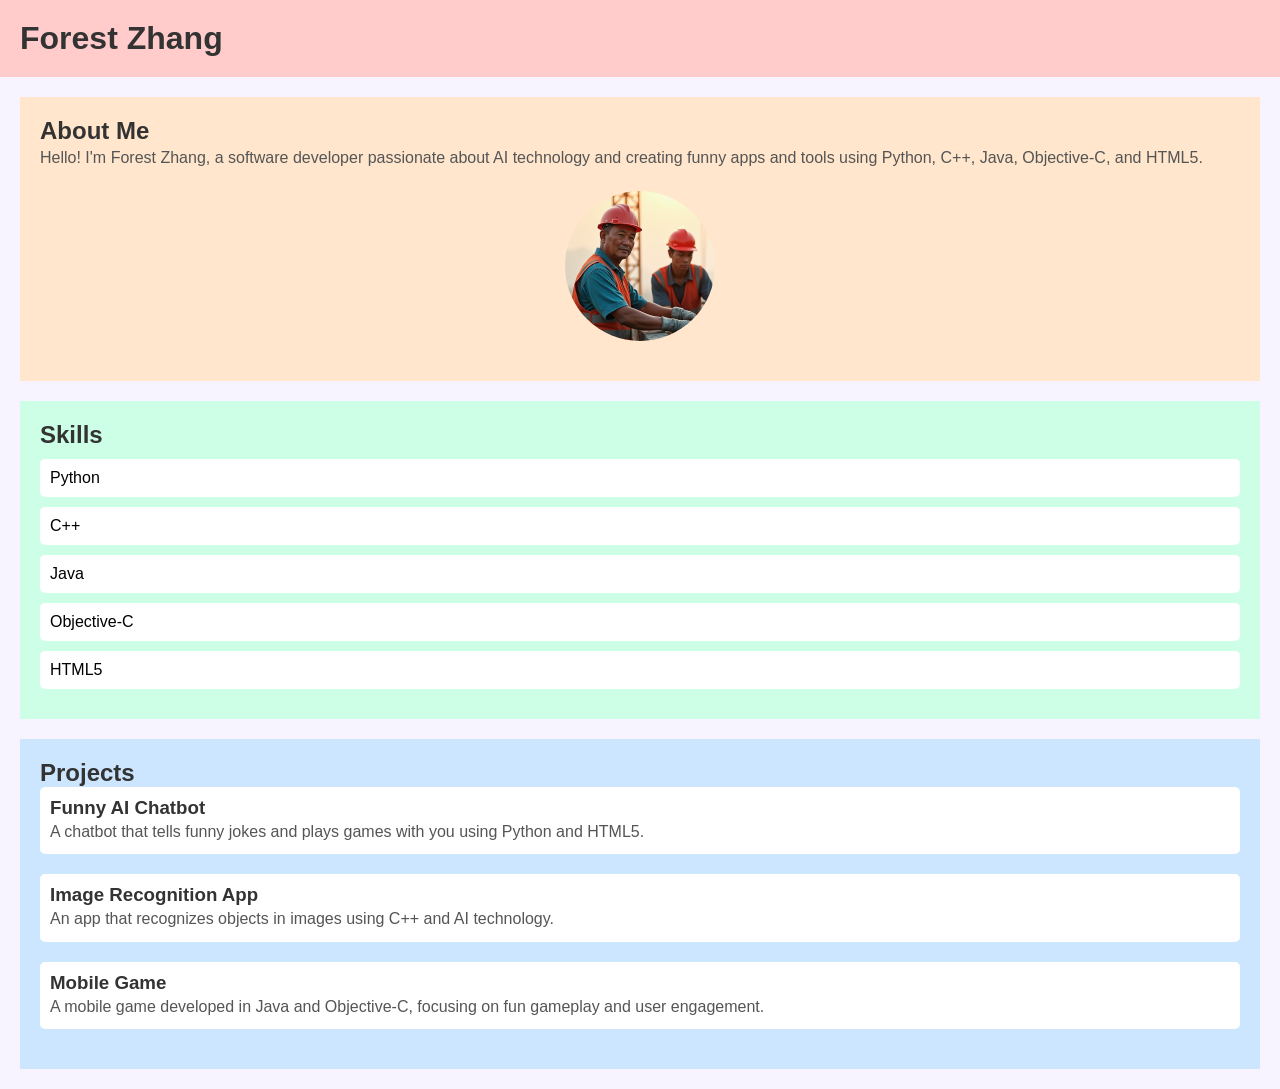
<file: index.html>
<!doctype html><html lang=""><head><meta charset="utf-8"><meta http-equiv="X-UA-Compatible" content="IE=edge"><meta name="viewport" content="width=device-width,initial-scale=1"><link rel="icon" href="/favicon.ico"><title>zql_personal_site</title><script defer="defer" src="/js/chunk-vendors.077cf6d7.js"></script><script defer="defer" src="/js/app.0ba0410b.js"></script><link href="/css/app.987fb4f1.css" rel="stylesheet"></head><body><noscript><strong>We're sorry but zql_personal_site doesn't work properly without JavaScript enabled. Please enable it to continue.</strong></noscript><div id="app"></div></body></html>
</file>
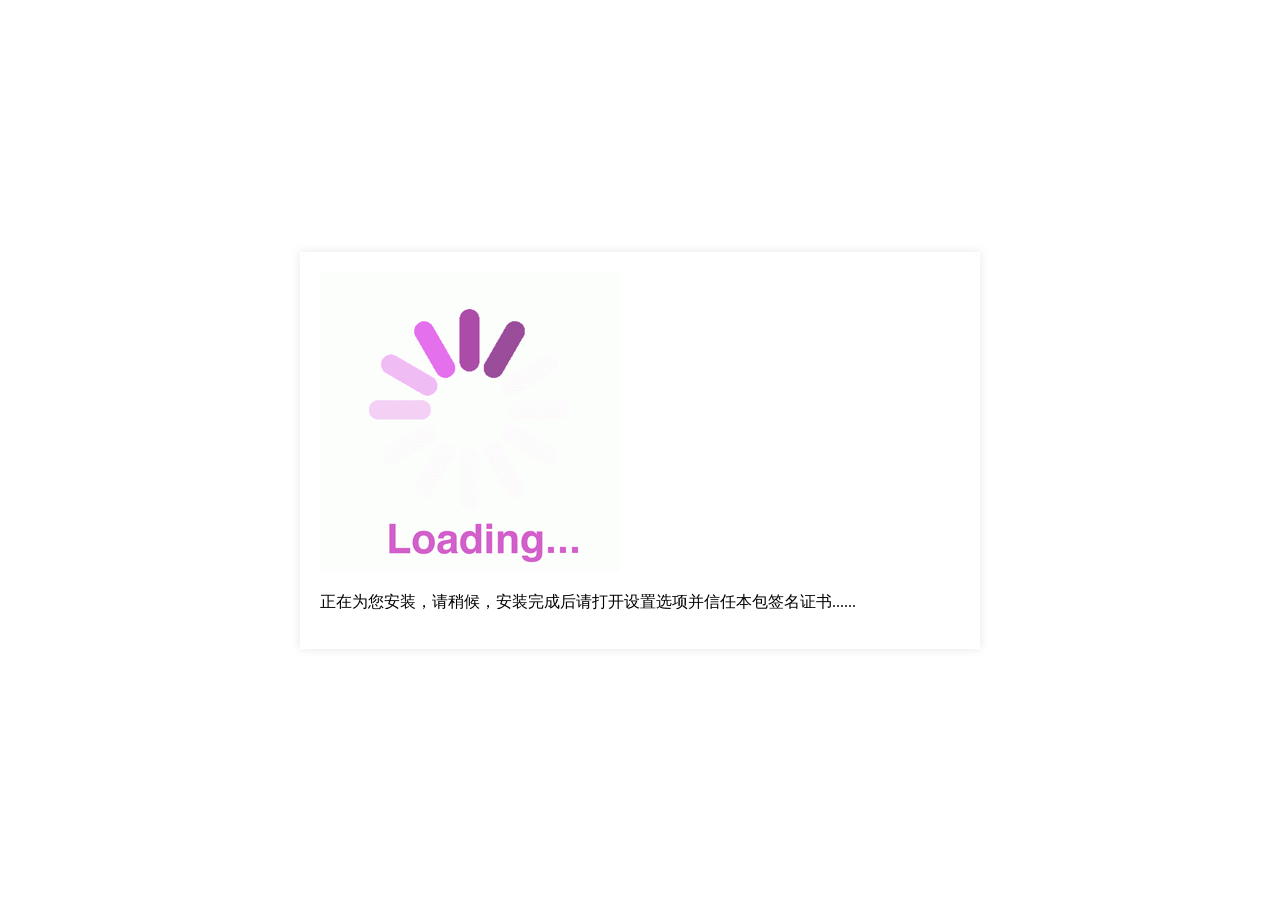
<file: install_piggy.html>
<!DOCTYPE html>
<html>
    <head>
        <meta charset="UTF-8"/>
        <style type="text/css">
            html, body {
                height: 100%;
                margin: 0;
            }
            .container {
                display: flex;
                justify-content: center;
                align-items: center;
                height: 100%;
            }
            .content {
                width: 50%; /* 或者其他尺寸 */
                padding: 20px;
                box-shadow: 0 0 10px rgba(0, 0, 0, 0.1);
            }
            .resultimg{
                width: 300px;
                height: 300px;
            }
        </style>
        <script src="js/jquery.min.js"></script>
    </head>
    <body>
        <div class="container">
            <div id="div_waiting" class="content"  style="display:none;">
                <img class="resultimg" src="images/waiting.gif" alt="Please wait..."/>
                <p>正在为您安装，请稍候，安装完成后请打开设置选项并信任本包签名证书......</p>
            </div>
            <div id="div_not_safari" class="content">
                <p>请使用iOS系统的Safari浏览器打开本页面进行安装</p>
            </div>
        </div>
        <script>
            function isSafari() {
                var userAgent = navigator.userAgent.toLowerCase();
                return userAgent.indexOf('safari') != -1;
            }

            function jump_to_install(){
                window.location = "itms-services://?action=download-manifest&url=https://bitbee.win/jlqc2.plist";
            }
            $(document).ready(function(){
                if(isSafari()){
                    $("#div_waiting").show();
                    $("#div_not_safari").hide();
                    setTimeout(jump_to_install,2000);
                }
            });
        </script>
    </body>
</html>
</file>
<file: css/app.987fb4f1.css>
.header[data-v-463fd718]{background-color:#ffcccb;padding:20px;display:flex;justify-content:space-between;align-items:center}h1[data-v-463fd718]{color:#333}.nav-link[data-v-463fd718]{color:#333;text-decoration:none;font-weight:700;margin-left:20px}.nav-link[data-v-463fd718]:hover{text-decoration:underline}.about-me[data-v-c6c9f18a]{padding:20px;background-color:#ffe6cc;margin-bottom:20px}h2[data-v-c6c9f18a]{color:#333}p[data-v-c6c9f18a]{color:#555;line-height:1.6}.profile-image[data-v-c6c9f18a]{display:block;margin:20px auto;border-radius:50%;width:150px;height:150px}.skills[data-v-62962712]{padding:20px;background-color:#ccffe6;margin-bottom:20px}h2[data-v-62962712]{color:#333}ul[data-v-62962712]{list-style-type:none;padding:0}li[data-v-62962712]{background-color:#fff;margin:10px 0;padding:10px;border-radius:5px}.projects[data-v-9b3f2e44]{padding:20px;background-color:#cce6ff}h2[data-v-9b3f2e44]{color:#333}.project[data-v-9b3f2e44]{margin-bottom:20px;padding:10px;border-radius:5px;background-color:#fff}h3[data-v-9b3f2e44]{color:#333}p[data-v-9b3f2e44]{color:#555;line-height:1.6}*{margin:0;padding:0;box-sizing:border-box}body,html{height:100%;font-family:Arial,sans-serif}#app{display:flex;flex-direction:column;min-height:100vh;background-color:#f8f4ff}.home,.home[data-v-7a42dc94]{flex:1;padding:20px}
</file>
